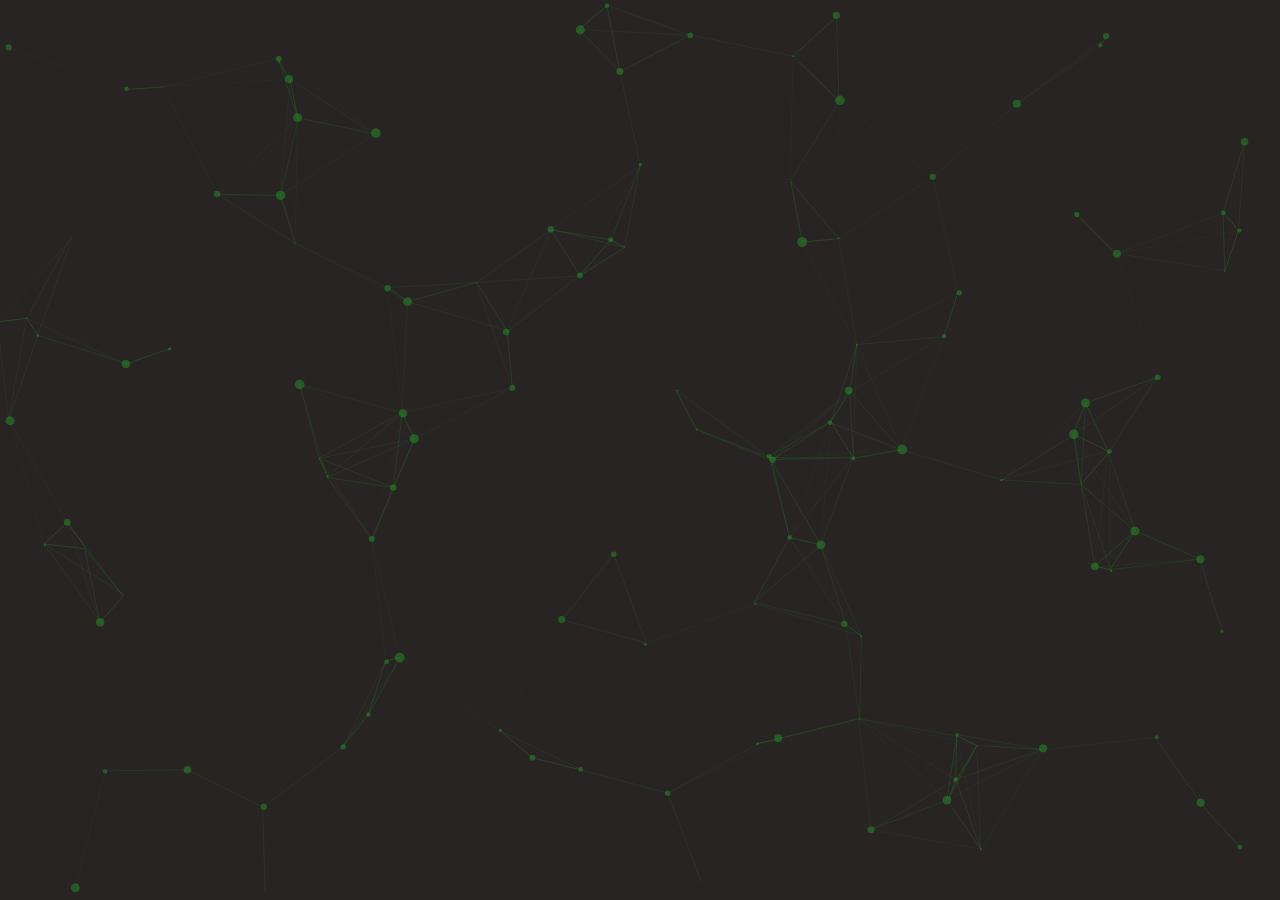
<file: particles.js-master/demo/index.html>
<!DOCTYPE html>
<html lang="en">
<head>
  <meta charset="utf-8">
  <title>particles.js</title>
  <meta name="description" content="particles.js is a lightweight JavaScript library for creating particles.">
  <meta name="author" content="Vincent Garreau" />
  <meta name="viewport" content="width=device-width, initial-scale=1.0, minimum-scale=1.0, maximum-scale=1.0, user-scalable=no">
  <link rel="stylesheet" media="screen" href="css/style.css">
</head>
<body>


<!-- particles.js container -->
<div id="particles-js"></div>

<!-- scripts -->
<script src="../particles.js"></script>
<script src="js/app.js"></script>

<!-- stats.js -->
<script src="js/lib/stats.js"></script>
<script>
  var count_particles, stats, update;
  stats = new Stats;
  stats.setMode(0);
  stats.domElement.style.position = 'absolute';
  stats.domElement.style.left = '0px';
  stats.domElement.style.top = '0px';
  document.body.appendChild(stats.domElement);
  count_particles = document.querySelector('.js-count-particles');
  update = function() {
    stats.begin();
    stats.end();
    if (window.pJSDom[0].pJS.particles && window.pJSDom[0].pJS.particles.array) {
      count_particles.innerText = window.pJSDom[0].pJS.particles.array.length;
    }
    requestAnimationFrame(update);
  };
  requestAnimationFrame(update);
</script>

</body>
</html>
</file>
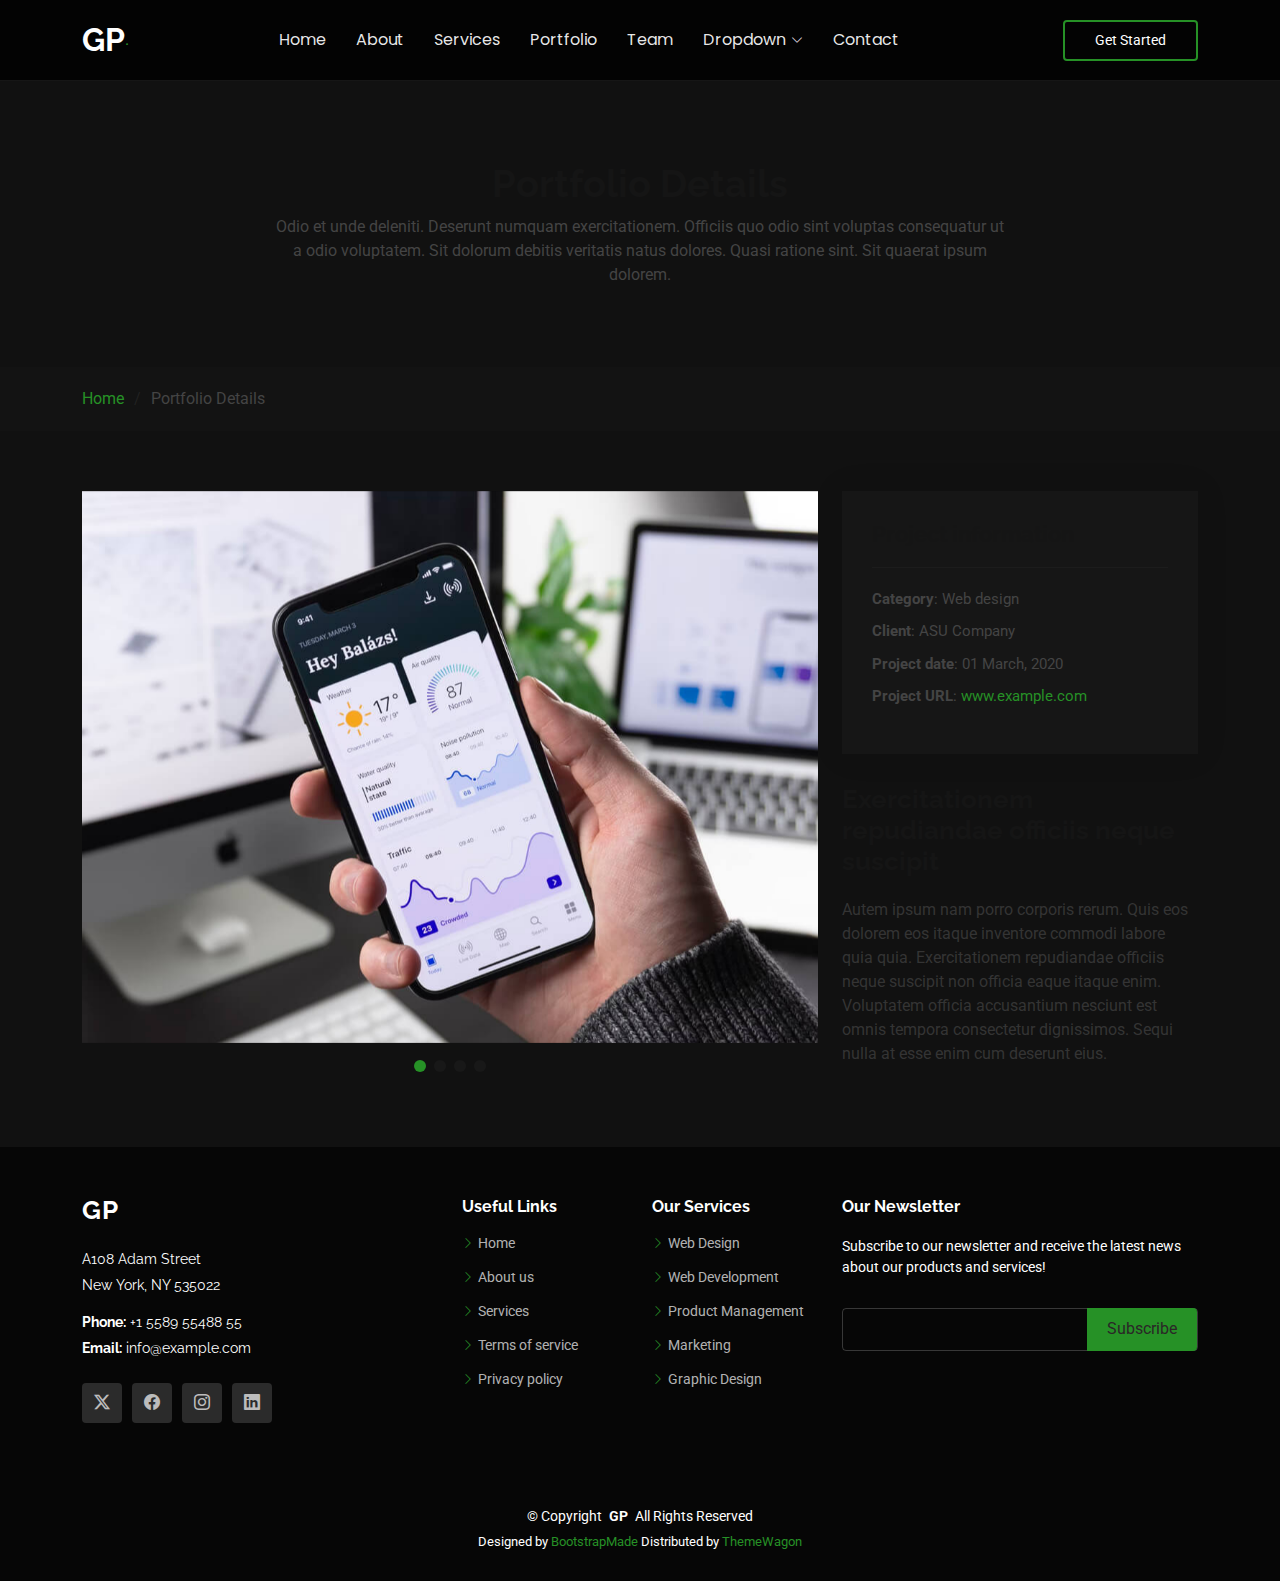
<file: view/gp-main/portfolio-details.html>
<!DOCTYPE html>
<html lang="en">

<head>
  <meta charset="utf-8">
  <meta content="width=device-width, initial-scale=1.0" name="viewport">
  <title>Portfolio Details - Gp Bootstrap Template</title>
  <meta name="description" content="">
  <meta name="keywords" content="">

  <!-- Favicons -->
  <link href="assets/img/favicon.png" rel="icon">
  <link href="assets/img/apple-touch-icon.png" rel="apple-touch-icon">

  <!-- Fonts -->
  <link href="https://fonts.googleapis.com" rel="preconnect">
  <link href="https://fonts.gstatic.com" rel="preconnect" crossorigin>
  <link href="https://fonts.googleapis.com/css2?family=Roboto:ital,wght@0,100;0,300;0,400;0,500;0,700;0,900;1,100;1,300;1,400;1,500;1,700;1,900&family=Poppins:ital,wght@0,100;0,200;0,300;0,400;0,500;0,600;0,700;0,800;0,900;1,100;1,200;1,300;1,400;1,500;1,600;1,700;1,800;1,900&family=Raleway:ital,wght@0,100;0,200;0,300;0,400;0,500;0,600;0,700;0,800;0,900;1,100;1,200;1,300;1,400;1,500;1,600;1,700;1,800;1,900&display=swap" rel="stylesheet">

  <!-- Vendor CSS Files -->
  <link href="assets/vendor/bootstrap/css/bootstrap.min.css" rel="stylesheet">
  <link href="assets/vendor/bootstrap-icons/bootstrap-icons.css" rel="stylesheet">
  <link href="assets/vendor/aos/aos.css" rel="stylesheet">
  <link href="assets/vendor/swiper/swiper-bundle.min.css" rel="stylesheet">
  <link href="assets/vendor/glightbox/css/glightbox.min.css" rel="stylesheet">

  <!-- Main CSS File -->
  <link href="assets/css/main.css" rel="stylesheet">

  <!-- =======================================================
  * Template Name: Gp
  * Template URL: https://bootstrapmade.com/gp-free-multipurpose-html-bootstrap-template/
  * Updated: Aug 15 2024 with Bootstrap v5.3.3
  * Author: BootstrapMade.com
  * License: https://bootstrapmade.com/license/
  ======================================================== -->
</head>

<body class="portfolio-details-page">

  <header id="header" class="header d-flex align-items-center position-relative">
    <div class="container-fluid container-xl position-relative d-flex align-items-center justify-content-between">

      <a href="index.html" class="logo d-flex align-items-center me-auto me-lg-0">
        <!-- Uncomment the line below if you also wish to use an image logo -->
        <!-- <img src="assets/img/logo.png" alt=""> -->
        <h1 class="sitename">GP</h1>
        <span>.</span>
      </a>

      <nav id="navmenu" class="navmenu">
        <ul>
          <li><a href="#hero">Home<br></a></li>
          <li><a href="#about">About</a></li>
          <li><a href="#services">Services</a></li>
          <li><a href="#portfolio">Portfolio</a></li>
          <li><a href="#team">Team</a></li>
          <li class="dropdown"><a href="#"><span>Dropdown</span> <i class="bi bi-chevron-down toggle-dropdown"></i></a>
            <ul>
              <li><a href="#">Dropdown 1</a></li>
              <li class="dropdown"><a href="#"><span>Deep Dropdown</span> <i class="bi bi-chevron-down toggle-dropdown"></i></a>
                <ul>
                  <li><a href="#">Deep Dropdown 1</a></li>
                  <li><a href="#">Deep Dropdown 2</a></li>
                  <li><a href="#">Deep Dropdown 3</a></li>
                  <li><a href="#">Deep Dropdown 4</a></li>
                  <li><a href="#">Deep Dropdown 5</a></li>
                </ul>
              </li>
              <li><a href="#">Dropdown 2</a></li>
              <li><a href="#">Dropdown 3</a></li>
              <li><a href="#">Dropdown 4</a></li>
            </ul>
          </li>
          <li><a href="#contact">Contact</a></li>
        </ul>
        <i class="mobile-nav-toggle d-xl-none bi bi-list"></i>
      </nav>

      <a class="btn-getstarted" href="index.html#about">Get Started</a>

    </div>
  </header>

  <main class="main">

    <!-- Page Title -->
    <div class="page-title" data-aos="fade">
      <div class="heading">
        <div class="container">
          <div class="row d-flex justify-content-center text-center">
            <div class="col-lg-8">
              <h1>Portfolio Details</h1>
              <p class="mb-0">Odio et unde deleniti. Deserunt numquam exercitationem. Officiis quo odio sint voluptas consequatur ut a odio voluptatem. Sit dolorum debitis veritatis natus dolores. Quasi ratione sint. Sit quaerat ipsum dolorem.</p>
            </div>
          </div>
        </div>
      </div>
      <nav class="breadcrumbs">
        <div class="container">
          <ol>
            <li><a href="index.html">Home</a></li>
            <li class="current">Portfolio Details</li>
          </ol>
        </div>
      </nav>
    </div><!-- End Page Title -->

    <!-- Portfolio Details Section -->
    <section id="portfolio-details" class="portfolio-details section">

      <div class="container" data-aos="fade-up" data-aos-delay="100">

        <div class="row gy-4">

          <div class="col-lg-8">
            <div class="portfolio-details-slider swiper init-swiper">

              <script type="application/json" class="swiper-config">
                {
                  "loop": true,
                  "speed": 600,
                  "autoplay": {
                    "delay": 5000
                  },
                  "slidesPerView": "auto",
                  "pagination": {
                    "el": ".swiper-pagination",
                    "type": "bullets",
                    "clickable": true
                  }
                }
              </script>

              <div class="swiper-wrapper align-items-center">

                <div class="swiper-slide">
                  <img src="assets/img/portfolio/app-1.jpg" alt="">
                </div>

                <div class="swiper-slide">
                  <img src="assets/img/portfolio/product-1.jpg" alt="">
                </div>

                <div class="swiper-slide">
                  <img src="assets/img/portfolio/branding-1.jpg" alt="">
                </div>

                <div class="swiper-slide">
                  <img src="assets/img/portfolio/books-1.jpg" alt="">
                </div>

              </div>
              <div class="swiper-pagination"></div>
            </div>
          </div>

          <div class="col-lg-4">
            <div class="portfolio-info" data-aos="fade-up" data-aos-delay="200">
              <h3>Project information</h3>
              <ul>
                <li><strong>Category</strong>: Web design</li>
                <li><strong>Client</strong>: ASU Company</li>
                <li><strong>Project date</strong>: 01 March, 2020</li>
                <li><strong>Project URL</strong>: <a href="#">www.example.com</a></li>
              </ul>
            </div>
            <div class="portfolio-description" data-aos="fade-up" data-aos-delay="300">
              <h2>Exercitationem repudiandae officiis neque suscipit</h2>
              <p>
                Autem ipsum nam porro corporis rerum. Quis eos dolorem eos itaque inventore commodi labore quia quia. Exercitationem repudiandae officiis neque suscipit non officia eaque itaque enim. Voluptatem officia accusantium nesciunt est omnis tempora consectetur dignissimos. Sequi nulla at esse enim cum deserunt eius.
              </p>
            </div>
          </div>

        </div>

      </div>

    </section><!-- /Portfolio Details Section -->

  </main>

  <footer id="footer" class="footer dark-background">

    <div class="footer-top">
      <div class="container">
        <div class="row gy-4">
          <div class="col-lg-4 col-md-6 footer-about">
            <a href="index.html" class="logo d-flex align-items-center">
              <span class="sitename">GP</span>
            </a>
            <div class="footer-contact pt-3">
              <p>A108 Adam Street</p>
              <p>New York, NY 535022</p>
              <p class="mt-3"><strong>Phone:</strong> <span>+1 5589 55488 55</span></p>
              <p><strong>Email:</strong> <span>info@example.com</span></p>
            </div>
            <div class="social-links d-flex mt-4">
              <a href=""><i class="bi bi-twitter-x"></i></a>
              <a href=""><i class="bi bi-facebook"></i></a>
              <a href=""><i class="bi bi-instagram"></i></a>
              <a href=""><i class="bi bi-linkedin"></i></a>
            </div>
          </div>

          <div class="col-lg-2 col-md-3 footer-links">
            <h4>Useful Links</h4>
            <ul>
              <li><i class="bi bi-chevron-right"></i> <a href="#"> Home</a></li>
              <li><i class="bi bi-chevron-right"></i> <a href="#"> About us</a></li>
              <li><i class="bi bi-chevron-right"></i> <a href="#"> Services</a></li>
              <li><i class="bi bi-chevron-right"></i> <a href="#"> Terms of service</a></li>
              <li><i class="bi bi-chevron-right"></i> <a href="#"> Privacy policy</a></li>
            </ul>
          </div>

          <div class="col-lg-2 col-md-3 footer-links">
            <h4>Our Services</h4>
            <ul>
              <li><i class="bi bi-chevron-right"></i> <a href="#"> Web Design</a></li>
              <li><i class="bi bi-chevron-right"></i> <a href="#"> Web Development</a></li>
              <li><i class="bi bi-chevron-right"></i> <a href="#"> Product Management</a></li>
              <li><i class="bi bi-chevron-right"></i> <a href="#"> Marketing</a></li>
              <li><i class="bi bi-chevron-right"></i> <a href="#"> Graphic Design</a></li>
            </ul>
          </div>

          <div class="col-lg-4 col-md-12 footer-newsletter">
            <h4>Our Newsletter</h4>
            <p>Subscribe to our newsletter and receive the latest news about our products and services!</p>
            <form action="forms/newsletter.php" method="post" class="php-email-form">
              <div class="newsletter-form"><input type="email" name="email"><input type="submit" value="Subscribe"></div>
              <div class="loading">Loading</div>
              <div class="error-message"></div>
              <div class="sent-message">Your subscription request has been sent. Thank you!</div>
            </form>
          </div>

        </div>
      </div>
    </div>

    <div class="copyright">
      <div class="container text-center">
        <p>© <span>Copyright</span> <strong class="px-1 sitename">GP</strong> <span>All Rights Reserved</span></p>
        <div class="credits">
          <!-- All the links in the footer should remain intact. -->
          <!-- You can delete the links only if you've purchased the pro version. -->
          <!-- Licensing information: https://bootstrapmade.com/license/ -->
          <!-- Purchase the pro version with working PHP/AJAX contact form: [buy-url] -->
          Designed by <a href="https://bootstrapmade.com/">BootstrapMade</a> Distributed by <a href="https://themewagon.com">ThemeWagon</a>
        </div>
      </div>
    </div>

  </footer>

  <!-- Scroll Top -->
  <a href="#" id="scroll-top" class="scroll-top d-flex align-items-center justify-content-center"><i class="bi bi-arrow-up-short"></i></a>

  <!-- Preloader -->
  <div id="preloader"></div>

  <!-- Vendor JS Files -->
  <script src="assets/vendor/bootstrap/js/bootstrap.bundle.min.js"></script>
  <script src="assets/vendor/php-email-form/validate.js"></script>
  <script src="assets/vendor/aos/aos.js"></script>
  <script src="assets/vendor/swiper/swiper-bundle.min.js"></script>
  <script src="assets/vendor/glightbox/js/glightbox.min.js"></script>
  <script src="assets/vendor/imagesloaded/imagesloaded.pkgd.min.js"></script>
  <script src="assets/vendor/isotope-layout/isotope.pkgd.min.js"></script>
  <script src="assets/vendor/purecounter/purecounter_vanilla.js"></script>

  <!-- Main JS File -->
  <script src="assets/js/main.js"></script>

</body>

</html>
</file>
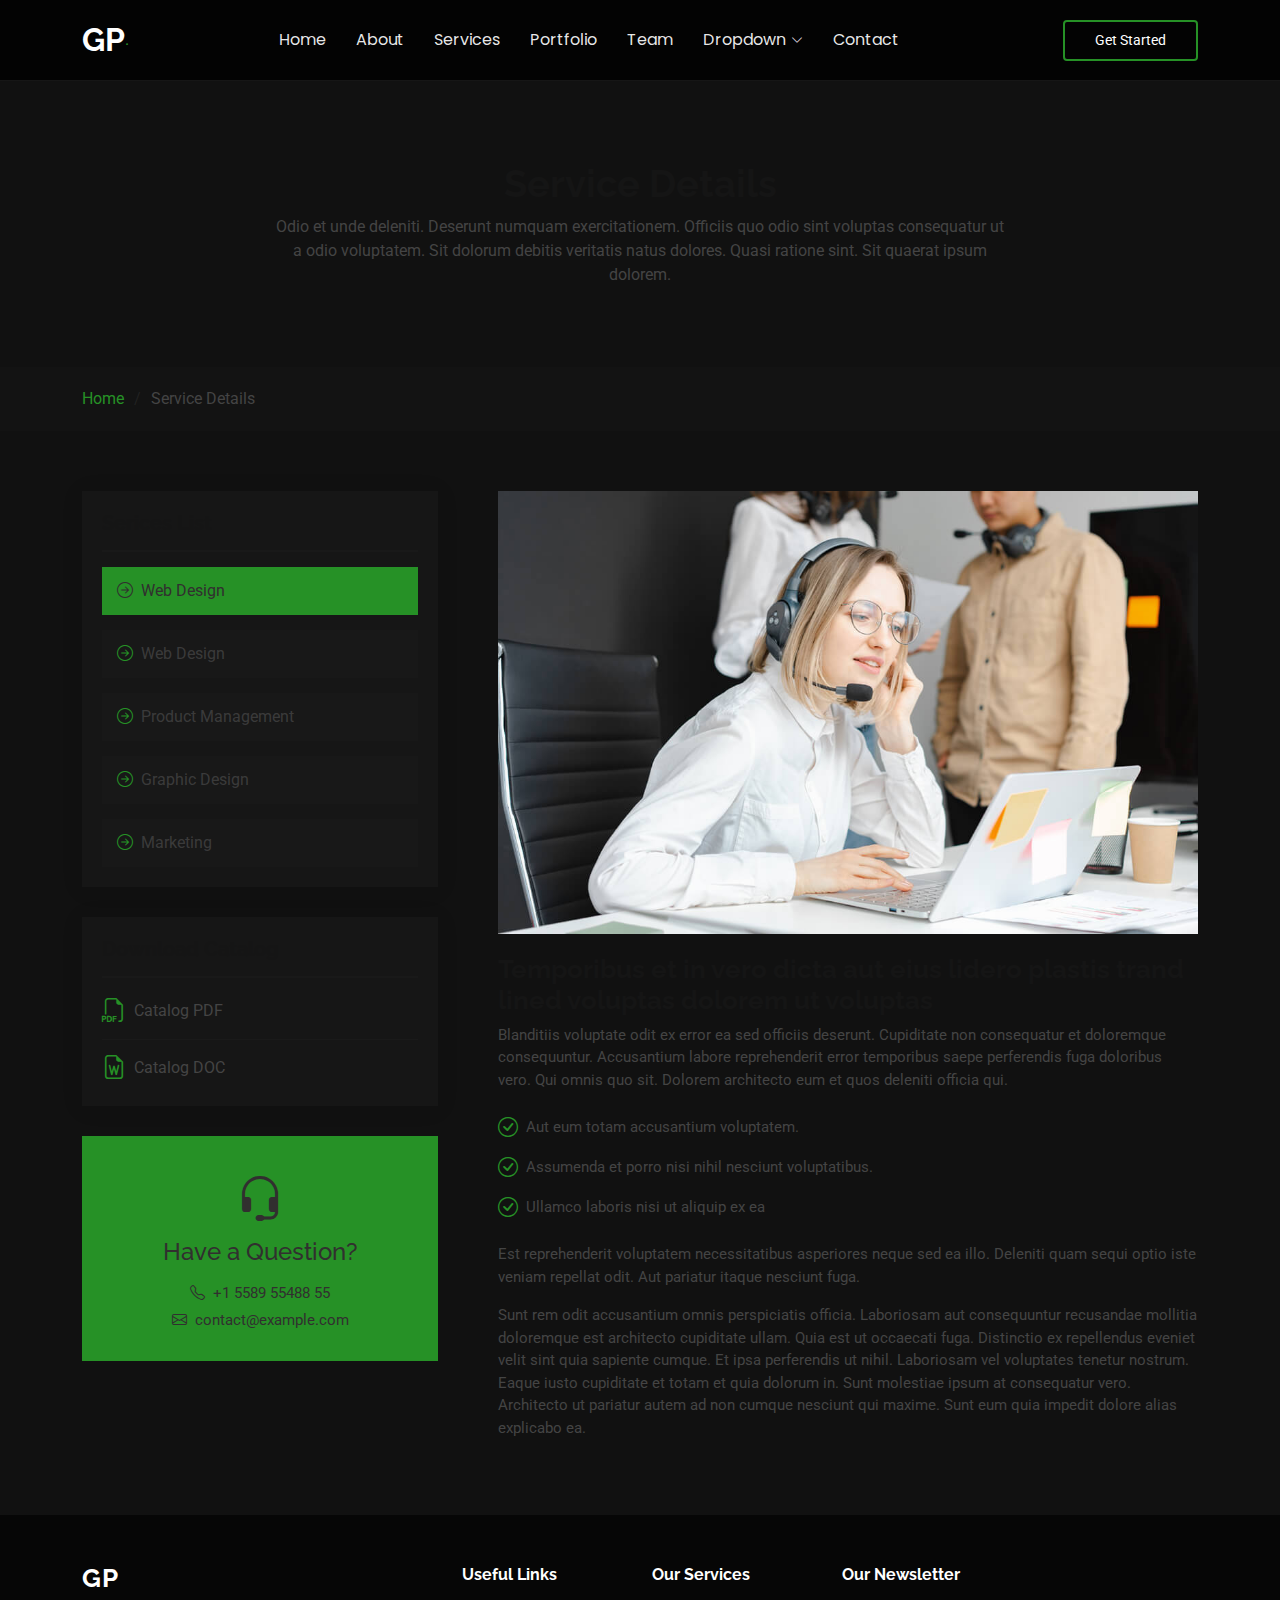
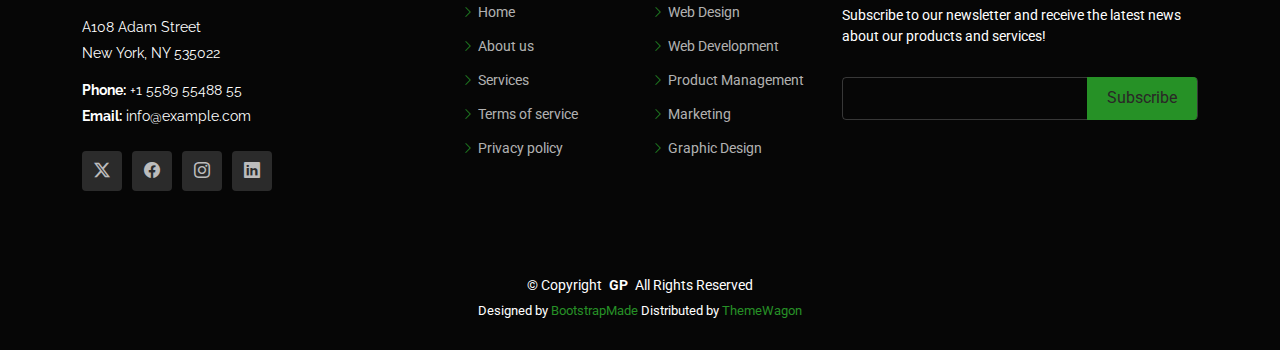
<file: view/gp-main/service-details.html>
<!DOCTYPE html>
<html lang="en">

<head>
  <meta charset="utf-8">
  <meta content="width=device-width, initial-scale=1.0" name="viewport">
  <title>Service Details - Gp Bootstrap Template</title>
  <meta name="description" content="">
  <meta name="keywords" content="">

  <!-- Favicons -->
  <link href="assets/img/favicon.png" rel="icon">
  <link href="assets/img/apple-touch-icon.png" rel="apple-touch-icon">

  <!-- Fonts -->
  <link href="https://fonts.googleapis.com" rel="preconnect">
  <link href="https://fonts.gstatic.com" rel="preconnect" crossorigin>
  <link href="https://fonts.googleapis.com/css2?family=Roboto:ital,wght@0,100;0,300;0,400;0,500;0,700;0,900;1,100;1,300;1,400;1,500;1,700;1,900&family=Poppins:ital,wght@0,100;0,200;0,300;0,400;0,500;0,600;0,700;0,800;0,900;1,100;1,200;1,300;1,400;1,500;1,600;1,700;1,800;1,900&family=Raleway:ital,wght@0,100;0,200;0,300;0,400;0,500;0,600;0,700;0,800;0,900;1,100;1,200;1,300;1,400;1,500;1,600;1,700;1,800;1,900&display=swap" rel="stylesheet">

  <!-- Vendor CSS Files -->
  <link href="assets/vendor/bootstrap/css/bootstrap.min.css" rel="stylesheet">
  <link href="assets/vendor/bootstrap-icons/bootstrap-icons.css" rel="stylesheet">
  <link href="assets/vendor/aos/aos.css" rel="stylesheet">
  <link href="assets/vendor/swiper/swiper-bundle.min.css" rel="stylesheet">
  <link href="assets/vendor/glightbox/css/glightbox.min.css" rel="stylesheet">

  <!-- Main CSS File -->
  <link href="assets/css/main.css" rel="stylesheet">

  <!-- =======================================================
  * Template Name: Gp
  * Template URL: https://bootstrapmade.com/gp-free-multipurpose-html-bootstrap-template/
  * Updated: Aug 15 2024 with Bootstrap v5.3.3
  * Author: BootstrapMade.com
  * License: https://bootstrapmade.com/license/
  ======================================================== -->
</head>

<body class="service-details-page">

  <header id="header" class="header d-flex align-items-center position-relative">
    <div class="container-fluid container-xl position-relative d-flex align-items-center justify-content-between">

      <a href="index.html" class="logo d-flex align-items-center me-auto me-lg-0">
        <!-- Uncomment the line below if you also wish to use an image logo -->
        <!-- <img src="assets/img/logo.png" alt=""> -->
        <h1 class="sitename">GP</h1>
        <span>.</span>
      </a>

      <nav id="navmenu" class="navmenu">
        <ul>
          <li><a href="#hero">Home<br></a></li>
          <li><a href="#about">About</a></li>
          <li><a href="#services">Services</a></li>
          <li><a href="#portfolio">Portfolio</a></li>
          <li><a href="#team">Team</a></li>
          <li class="dropdown"><a href="#"><span>Dropdown</span> <i class="bi bi-chevron-down toggle-dropdown"></i></a>
            <ul>
              <li><a href="#">Dropdown 1</a></li>
              <li class="dropdown"><a href="#"><span>Deep Dropdown</span> <i class="bi bi-chevron-down toggle-dropdown"></i></a>
                <ul>
                  <li><a href="#">Deep Dropdown 1</a></li>
                  <li><a href="#">Deep Dropdown 2</a></li>
                  <li><a href="#">Deep Dropdown 3</a></li>
                  <li><a href="#">Deep Dropdown 4</a></li>
                  <li><a href="#">Deep Dropdown 5</a></li>
                </ul>
              </li>
              <li><a href="#">Dropdown 2</a></li>
              <li><a href="#">Dropdown 3</a></li>
              <li><a href="#">Dropdown 4</a></li>
            </ul>
          </li>
          <li><a href="#contact">Contact</a></li>
        </ul>
        <i class="mobile-nav-toggle d-xl-none bi bi-list"></i>
      </nav>

      <a class="btn-getstarted" href="index.html#about">Get Started</a>

    </div>
  </header>

  <main class="main">

    <!-- Page Title -->
    <div class="page-title" data-aos="fade">
      <div class="heading">
        <div class="container">
          <div class="row d-flex justify-content-center text-center">
            <div class="col-lg-8">
              <h1>Service Details</h1>
              <p class="mb-0">Odio et unde deleniti. Deserunt numquam exercitationem. Officiis quo odio sint voluptas consequatur ut a odio voluptatem. Sit dolorum debitis veritatis natus dolores. Quasi ratione sint. Sit quaerat ipsum dolorem.</p>
            </div>
          </div>
        </div>
      </div>
      <nav class="breadcrumbs">
        <div class="container">
          <ol>
            <li><a href="index.html">Home</a></li>
            <li class="current">Service Details</li>
          </ol>
        </div>
      </nav>
    </div><!-- End Page Title -->

    <!-- Service Details Section -->
    <section id="service-details" class="service-details section">

      <div class="container">

        <div class="row gy-5">

          <div class="col-lg-4" data-aos="fade-up" data-aos-delay="100">

            <div class="service-box">
              <h4>Serices List</h4>
              <div class="services-list">
                <a href="#" class="active"><i class="bi bi-arrow-right-circle"></i><span>Web Design</span></a>
                <a href="#"><i class="bi bi-arrow-right-circle"></i><span>Web Design</span></a>
                <a href="#"><i class="bi bi-arrow-right-circle"></i><span>Product Management</span></a>
                <a href="#"><i class="bi bi-arrow-right-circle"></i><span>Graphic Design</span></a>
                <a href="#"><i class="bi bi-arrow-right-circle"></i><span>Marketing</span></a>
              </div>
            </div><!-- End Services List -->

            <div class="service-box">
              <h4>Download Catalog</h4>
              <div class="download-catalog">
                <a href="#"><i class="bi bi-filetype-pdf"></i><span>Catalog PDF</span></a>
                <a href="#"><i class="bi bi-file-earmark-word"></i><span>Catalog DOC</span></a>
              </div>
            </div><!-- End Services List -->

            <div class="help-box d-flex flex-column justify-content-center align-items-center">
              <i class="bi bi-headset help-icon"></i>
              <h4>Have a Question?</h4>
              <p class="d-flex align-items-center mt-2 mb-0"><i class="bi bi-telephone me-2"></i> <span>+1 5589 55488 55</span></p>
              <p class="d-flex align-items-center mt-1 mb-0"><i class="bi bi-envelope me-2"></i> <a href="mailto:contact@example.com">contact@example.com</a></p>
            </div>

          </div>

          <div class="col-lg-8 ps-lg-5" data-aos="fade-up" data-aos-delay="200">
            <img src="assets/img/services.jpg" alt="" class="img-fluid services-img">
            <h3>Temporibus et in vero dicta aut eius lidero plastis trand lined voluptas dolorem ut voluptas</h3>
            <p>
              Blanditiis voluptate odit ex error ea sed officiis deserunt. Cupiditate non consequatur et doloremque consequuntur. Accusantium labore reprehenderit error temporibus saepe perferendis fuga doloribus vero. Qui omnis quo sit. Dolorem architecto eum et quos deleniti officia qui.
            </p>
            <ul>
              <li><i class="bi bi-check-circle"></i> <span>Aut eum totam accusantium voluptatem.</span></li>
              <li><i class="bi bi-check-circle"></i> <span>Assumenda et porro nisi nihil nesciunt voluptatibus.</span></li>
              <li><i class="bi bi-check-circle"></i> <span>Ullamco laboris nisi ut aliquip ex ea</span></li>
            </ul>
            <p>
              Est reprehenderit voluptatem necessitatibus asperiores neque sed ea illo. Deleniti quam sequi optio iste veniam repellat odit. Aut pariatur itaque nesciunt fuga.
            </p>
            <p>
              Sunt rem odit accusantium omnis perspiciatis officia. Laboriosam aut consequuntur recusandae mollitia doloremque est architecto cupiditate ullam. Quia est ut occaecati fuga. Distinctio ex repellendus eveniet velit sint quia sapiente cumque. Et ipsa perferendis ut nihil. Laboriosam vel voluptates tenetur nostrum. Eaque iusto cupiditate et totam et quia dolorum in. Sunt molestiae ipsum at consequatur vero. Architecto ut pariatur autem ad non cumque nesciunt qui maxime. Sunt eum quia impedit dolore alias explicabo ea.
            </p>
          </div>

        </div>

      </div>

    </section><!-- /Service Details Section -->

  </main>

  <footer id="footer" class="footer dark-background">

    <div class="footer-top">
      <div class="container">
        <div class="row gy-4">
          <div class="col-lg-4 col-md-6 footer-about">
            <a href="index.html" class="logo d-flex align-items-center">
              <span class="sitename">GP</span>
            </a>
            <div class="footer-contact pt-3">
              <p>A108 Adam Street</p>
              <p>New York, NY 535022</p>
              <p class="mt-3"><strong>Phone:</strong> <span>+1 5589 55488 55</span></p>
              <p><strong>Email:</strong> <span>info@example.com</span></p>
            </div>
            <div class="social-links d-flex mt-4">
              <a href=""><i class="bi bi-twitter-x"></i></a>
              <a href=""><i class="bi bi-facebook"></i></a>
              <a href=""><i class="bi bi-instagram"></i></a>
              <a href=""><i class="bi bi-linkedin"></i></a>
            </div>
          </div>

          <div class="col-lg-2 col-md-3 footer-links">
            <h4>Useful Links</h4>
            <ul>
              <li><i class="bi bi-chevron-right"></i> <a href="#"> Home</a></li>
              <li><i class="bi bi-chevron-right"></i> <a href="#"> About us</a></li>
              <li><i class="bi bi-chevron-right"></i> <a href="#"> Services</a></li>
              <li><i class="bi bi-chevron-right"></i> <a href="#"> Terms of service</a></li>
              <li><i class="bi bi-chevron-right"></i> <a href="#"> Privacy policy</a></li>
            </ul>
          </div>

          <div class="col-lg-2 col-md-3 footer-links">
            <h4>Our Services</h4>
            <ul>
              <li><i class="bi bi-chevron-right"></i> <a href="#"> Web Design</a></li>
              <li><i class="bi bi-chevron-right"></i> <a href="#"> Web Development</a></li>
              <li><i class="bi bi-chevron-right"></i> <a href="#"> Product Management</a></li>
              <li><i class="bi bi-chevron-right"></i> <a href="#"> Marketing</a></li>
              <li><i class="bi bi-chevron-right"></i> <a href="#"> Graphic Design</a></li>
            </ul>
          </div>

          <div class="col-lg-4 col-md-12 footer-newsletter">
            <h4>Our Newsletter</h4>
            <p>Subscribe to our newsletter and receive the latest news about our products and services!</p>
            <form action="forms/newsletter.php" method="post" class="php-email-form">
              <div class="newsletter-form"><input type="email" name="email"><input type="submit" value="Subscribe"></div>
              <div class="loading">Loading</div>
              <div class="error-message"></div>
              <div class="sent-message">Your subscription request has been sent. Thank you!</div>
            </form>
          </div>

        </div>
      </div>
    </div>

    <div class="copyright">
      <div class="container text-center">
        <p>© <span>Copyright</span> <strong class="px-1 sitename">GP</strong> <span>All Rights Reserved</span></p>
        <div class="credits">
          <!-- All the links in the footer should remain intact. -->
          <!-- You can delete the links only if you've purchased the pro version. -->
          <!-- Licensing information: https://bootstrapmade.com/license/ -->
          <!-- Purchase the pro version with working PHP/AJAX contact form: [buy-url] -->
          Designed by <a href="https://bootstrapmade.com/">BootstrapMade</a> Distributed by <a href="https://themewagon.com">ThemeWagon</a>
        </div>
      </div>
    </div>

  </footer>

  <!-- Scroll Top -->
  <a href="#" id="scroll-top" class="scroll-top d-flex align-items-center justify-content-center"><i class="bi bi-arrow-up-short"></i></a>

  <!-- Preloader -->
  <div id="preloader"></div>

  <!-- Vendor JS Files -->
  <script src="assets/vendor/bootstrap/js/bootstrap.bundle.min.js"></script>
  <script src="assets/vendor/php-email-form/validate.js"></script>
  <script src="assets/vendor/aos/aos.js"></script>
  <script src="assets/vendor/swiper/swiper-bundle.min.js"></script>
  <script src="assets/vendor/glightbox/js/glightbox.min.js"></script>
  <script src="assets/vendor/imagesloaded/imagesloaded.pkgd.min.js"></script>
  <script src="assets/vendor/isotope-layout/isotope.pkgd.min.js"></script>
  <script src="assets/vendor/purecounter/purecounter_vanilla.js"></script>

  <!-- Main JS File -->
  <script src="assets/js/main.js"></script>

</body>

</html>
</file>
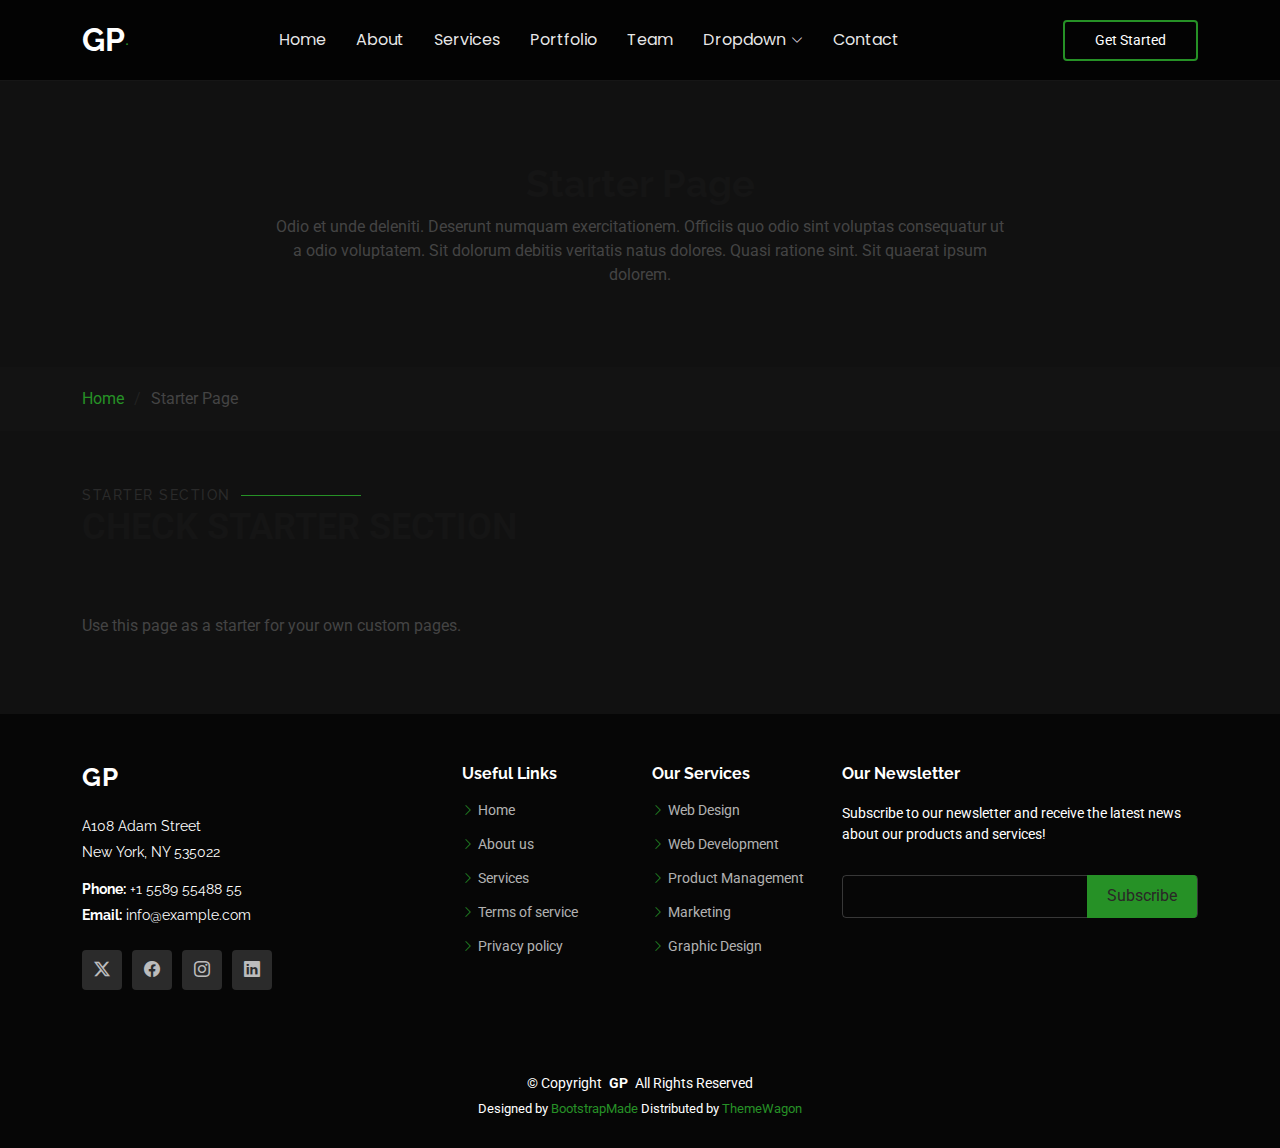
<file: view/gp-main/starter-page.html>
<!DOCTYPE html>
<html lang="en">

<head>
  <meta charset="utf-8">
  <meta content="width=device-width, initial-scale=1.0" name="viewport">
  <title>Starter Page - Gp Bootstrap Template</title>
  <meta name="description" content="">
  <meta name="keywords" content="">

  <!-- Favicons -->
  <link href="assets/img/favicon.png" rel="icon">
  <link href="assets/img/apple-touch-icon.png" rel="apple-touch-icon">

  <!-- Fonts -->
  <link href="https://fonts.googleapis.com" rel="preconnect">
  <link href="https://fonts.gstatic.com" rel="preconnect" crossorigin>
  <link href="https://fonts.googleapis.com/css2?family=Roboto:ital,wght@0,100;0,300;0,400;0,500;0,700;0,900;1,100;1,300;1,400;1,500;1,700;1,900&family=Poppins:ital,wght@0,100;0,200;0,300;0,400;0,500;0,600;0,700;0,800;0,900;1,100;1,200;1,300;1,400;1,500;1,600;1,700;1,800;1,900&family=Raleway:ital,wght@0,100;0,200;0,300;0,400;0,500;0,600;0,700;0,800;0,900;1,100;1,200;1,300;1,400;1,500;1,600;1,700;1,800;1,900&display=swap" rel="stylesheet">

  <!-- Vendor CSS Files -->
  <link href="assets/vendor/bootstrap/css/bootstrap.min.css" rel="stylesheet">
  <link href="assets/vendor/bootstrap-icons/bootstrap-icons.css" rel="stylesheet">
  <link href="assets/vendor/aos/aos.css" rel="stylesheet">
  <link href="assets/vendor/swiper/swiper-bundle.min.css" rel="stylesheet">
  <link href="assets/vendor/glightbox/css/glightbox.min.css" rel="stylesheet">

  <!-- Main CSS File -->
  <link href="assets/css/main.css" rel="stylesheet">

  <!-- =======================================================
  * Template Name: Gp
  * Template URL: https://bootstrapmade.com/gp-free-multipurpose-html-bootstrap-template/
  * Updated: Aug 15 2024 with Bootstrap v5.3.3
  * Author: BootstrapMade.com
  * License: https://bootstrapmade.com/license/
  ======================================================== -->
</head>

<body class="starter-page-page">

  <header id="header" class="header d-flex align-items-center position-relative">
    <div class="container-fluid container-xl position-relative d-flex align-items-center justify-content-between">

      <a href="index.html" class="logo d-flex align-items-center me-auto me-lg-0">
        <!-- Uncomment the line below if you also wish to use an image logo -->
        <!-- <img src="assets/img/logo.png" alt=""> -->
        <h1 class="sitename">GP</h1>
        <span>.</span>
      </a>

      <nav id="navmenu" class="navmenu">
        <ul>
          <li><a href="#hero">Home<br></a></li>
          <li><a href="#about">About</a></li>
          <li><a href="#services">Services</a></li>
          <li><a href="#portfolio">Portfolio</a></li>
          <li><a href="#team">Team</a></li>
          <li class="dropdown"><a href="#"><span>Dropdown</span> <i class="bi bi-chevron-down toggle-dropdown"></i></a>
            <ul>
              <li><a href="#">Dropdown 1</a></li>
              <li class="dropdown"><a href="#"><span>Deep Dropdown</span> <i class="bi bi-chevron-down toggle-dropdown"></i></a>
                <ul>
                  <li><a href="#">Deep Dropdown 1</a></li>
                  <li><a href="#">Deep Dropdown 2</a></li>
                  <li><a href="#">Deep Dropdown 3</a></li>
                  <li><a href="#">Deep Dropdown 4</a></li>
                  <li><a href="#">Deep Dropdown 5</a></li>
                </ul>
              </li>
              <li><a href="#">Dropdown 2</a></li>
              <li><a href="#">Dropdown 3</a></li>
              <li><a href="#">Dropdown 4</a></li>
            </ul>
          </li>
          <li><a href="#contact">Contact</a></li>
        </ul>
        <i class="mobile-nav-toggle d-xl-none bi bi-list"></i>
      </nav>

      <a class="btn-getstarted" href="index.html#about">Get Started</a>

    </div>
  </header>

  <main class="main">

    <!-- Page Title -->
    <div class="page-title" data-aos="fade">
      <div class="heading">
        <div class="container">
          <div class="row d-flex justify-content-center text-center">
            <div class="col-lg-8">
              <h1>Starter Page</h1>
              <p class="mb-0">Odio et unde deleniti. Deserunt numquam exercitationem. Officiis quo odio sint voluptas consequatur ut a odio voluptatem. Sit dolorum debitis veritatis natus dolores. Quasi ratione sint. Sit quaerat ipsum dolorem.</p>
            </div>
          </div>
        </div>
      </div>
      <nav class="breadcrumbs">
        <div class="container">
          <ol>
            <li><a href="index.html">Home</a></li>
            <li class="current">Starter Page</li>
          </ol>
        </div>
      </nav>
    </div><!-- End Page Title -->

    <!-- Starter Section Section -->
    <section id="starter-section" class="starter-section section">

      <!-- Section Title -->
      <div class="container section-title" data-aos="fade-up">
        <h2>Starter Section</h2>
        <p>Check Starter Section<br></p>
      </div><!-- End Section Title -->

      <div class="container" data-aos="fade-up">
        <p>Use this page as a starter for your own custom pages.</p>
      </div>

    </section><!-- /Starter Section Section -->

  </main>

  <footer id="footer" class="footer dark-background">

    <div class="footer-top">
      <div class="container">
        <div class="row gy-4">
          <div class="col-lg-4 col-md-6 footer-about">
            <a href="index.html" class="logo d-flex align-items-center">
              <span class="sitename">GP</span>
            </a>
            <div class="footer-contact pt-3">
              <p>A108 Adam Street</p>
              <p>New York, NY 535022</p>
              <p class="mt-3"><strong>Phone:</strong> <span>+1 5589 55488 55</span></p>
              <p><strong>Email:</strong> <span>info@example.com</span></p>
            </div>
            <div class="social-links d-flex mt-4">
              <a href=""><i class="bi bi-twitter-x"></i></a>
              <a href=""><i class="bi bi-facebook"></i></a>
              <a href=""><i class="bi bi-instagram"></i></a>
              <a href=""><i class="bi bi-linkedin"></i></a>
            </div>
          </div>

          <div class="col-lg-2 col-md-3 footer-links">
            <h4>Useful Links</h4>
            <ul>
              <li><i class="bi bi-chevron-right"></i> <a href="#"> Home</a></li>
              <li><i class="bi bi-chevron-right"></i> <a href="#"> About us</a></li>
              <li><i class="bi bi-chevron-right"></i> <a href="#"> Services</a></li>
              <li><i class="bi bi-chevron-right"></i> <a href="#"> Terms of service</a></li>
              <li><i class="bi bi-chevron-right"></i> <a href="#"> Privacy policy</a></li>
            </ul>
          </div>

          <div class="col-lg-2 col-md-3 footer-links">
            <h4>Our Services</h4>
            <ul>
              <li><i class="bi bi-chevron-right"></i> <a href="#"> Web Design</a></li>
              <li><i class="bi bi-chevron-right"></i> <a href="#"> Web Development</a></li>
              <li><i class="bi bi-chevron-right"></i> <a href="#"> Product Management</a></li>
              <li><i class="bi bi-chevron-right"></i> <a href="#"> Marketing</a></li>
              <li><i class="bi bi-chevron-right"></i> <a href="#"> Graphic Design</a></li>
            </ul>
          </div>

          <div class="col-lg-4 col-md-12 footer-newsletter">
            <h4>Our Newsletter</h4>
            <p>Subscribe to our newsletter and receive the latest news about our products and services!</p>
            <form action="forms/newsletter.php" method="post" class="php-email-form">
              <div class="newsletter-form"><input type="email" name="email"><input type="submit" value="Subscribe"></div>
              <div class="loading">Loading</div>
              <div class="error-message"></div>
              <div class="sent-message">Your subscription request has been sent. Thank you!</div>
            </form>
          </div>

        </div>
      </div>
    </div>

    <div class="copyright">
      <div class="container text-center">
        <p>© <span>Copyright</span> <strong class="px-1 sitename">GP</strong> <span>All Rights Reserved</span></p>
        <div class="credits">
          <!-- All the links in the footer should remain intact. -->
          <!-- You can delete the links only if you've purchased the pro version. -->
          <!-- Licensing information: https://bootstrapmade.com/license/ -->
          <!-- Purchase the pro version with working PHP/AJAX contact form: [buy-url] -->
          Designed by <a href="https://bootstrapmade.com/">BootstrapMade</a> Distributed by <a href="https://themewagon.com">ThemeWagon</a>
        </div>
      </div>
    </div>

  </footer>

  <!-- Scroll Top -->
  <a href="#" id="scroll-top" class="scroll-top d-flex align-items-center justify-content-center"><i class="bi bi-arrow-up-short"></i></a>

  <!-- Preloader -->
  <div id="preloader"></div>

  <!-- Vendor JS Files -->
  <script src="assets/vendor/bootstrap/js/bootstrap.bundle.min.js"></script>
  <script src="assets/vendor/php-email-form/validate.js"></script>
  <script src="assets/vendor/aos/aos.js"></script>
  <script src="assets/vendor/swiper/swiper-bundle.min.js"></script>
  <script src="assets/vendor/glightbox/js/glightbox.min.js"></script>
  <script src="assets/vendor/imagesloaded/imagesloaded.pkgd.min.js"></script>
  <script src="assets/vendor/isotope-layout/isotope.pkgd.min.js"></script>
  <script src="assets/vendor/purecounter/purecounter_vanilla.js"></script>

  <!-- Main JS File -->
  <script src="assets/js/main.js"></script>

</body>

</html>
</file>
<file: particles.js-master/demo/css/style.css>
/* =============================================================================
   HTML5 CSS Reset Minified - Eric Meyer
   ========================================================================== */

html,body,div,span,object,iframe,h1,h2,h3,h4,h5,h6,p,blockquote,pre,abbr,address,cite,code,del,dfn,em,img,ins,kbd,q,samp,small,strong,sub,sup,var,b,i,dl,dt,dd,ol,ul,li,fieldset,form,label,legend,table,caption,tbody,tfoot,thead,tr,th,td,article,aside,canvas,details,figcaption,figure,footer,header,hgroup,menu,nav,section,summary,time,mark,audio,video{margin:0;padding:0;border:0;outline:0;font-size:100%;vertical-align:baseline;background:transparent}
body{line-height:1}
article,aside,details,figcaption,figure,footer,header,hgroup,menu,nav,section{display:block}
nav ul{list-style:none}
blockquote,q{quotes:none}
blockquote:before,blockquote:after,q:before,q:after{content:none}
a{margin:0;padding:0;font-size:100%;vertical-align:baseline;background:transparent;text-decoration:none}
mark{background-color:#ff9;color:#000;font-style:italic;font-weight:bold}
del{text-decoration:line-through}
abbr[title],dfn[title]{border-bottom:1px dotted;cursor:help}
table{border-collapse:collapse;border-spacing:0}
hr{display:block;height:1px;border:0;border-top:1px solid #ccc;margin:1em 0;padding:0}
input,select{vertical-align:middle}
li{list-style:none}


/* =============================================================================
   My CSS
   ========================================================================== */

/* ---- base ---- */

html,body{ 
	width:100%;
	height:100%;
	background:#111;
}

html{
  -webkit-tap-highlight-color: rgba(0, 0, 0, 0.432);
}

body{
  font:normal 75% Arial, Helvetica, sans-serif;
}

canvas{
  display:block;

}


/* ---- stats.js ---- */

.count-particles{
  background: #000022;
  position: absolute;
  top: 48px;
  left: 0;
  width: 80px;
  color: #13E8E9;
  font-size: .8em;
  text-align: left;
  text-indent: 4px;
  line-height: 14px;
  padding-bottom: 2px;
  font-family: Helvetica, Arial, sans-serif;
  font-weight: bold;
}

.js-count-particles{
  font-size: 1.1em;
}

#stats,
.count-particles{

  margin-top: 5px;
  margin-left: 5px;
}

#stats{
  border-radius: 3px 3px 0 0;
  overflow: hidden;
}

.count-particles{
  border-radius: 0 0 3px 3px;
}


/* ---- particles.js container ---- */

#particles-js{
  width: 100%;
  height: 100%;
  background-color: #282424;
  background-image: url('');
  background-size: cover;
  background-position: 50% 50%;
  background-repeat: no-repeat;
}
</file>
<file: view/gp-main/assets/css/main.css>
/**
* Template Name: Gp
* Template URL: https://bootstrapmade.com/gp-free-multipurpose-html-bootstrap-template/
* Updated: Aug 15 2024 with Bootstrap v5.3.3
* Author: BootstrapMade.com
* License: https://bootstrapmade.com/license/
*/

/*--------------------------------------------------------------
# Font & Color Variables
# Help: https://bootstrapmade.com/color-system/
--------------------------------------------------------------*/
/* Fonts */
:root {
  --default-font: "Roboto",  system-ui, -apple-system, "Segoe UI", Roboto, "Helvetica Neue", Arial, "Noto Sans", "Liberation Sans", sans-serif, "Apple Color Emoji", "Segoe UI Emoji", "Segoe UI Symbol", "Noto Color Emoji";
  --heading-font: "Raleway",  sans-serif;
  --nav-font: "Poppins",  sans-serif;
}

/* Global Colors - The following color variables are used throughout the website. Updating them here will change the color scheme of the entire website */
:root { 
  --background-color: #111111; /* Background color for the entire website, including individual sections */
  --default-color: #444444; /* Default color used for the majority of the text content across the entire website */
  --heading-color: #151515; /* Color for headings, subheadings and title throughout the website */
  --accent-color: #269126; /* Accent color that represents your brand on the website. It's used for buttons, links, and other elements that need to stand out */
  --surface-color: #161616; /* The surface color is used as a background of boxed elements within sections, such as cards, icon boxes, or other elements that require a visual separation from the global background. */
  --contrast-color: #312f2f; /* Contrast color for text, ensuring readability against backgrounds of accent, heading, or default colors. */
}

/* Nav Menu Colors - The following color variables are used specifically for the navigation menu. They are separate from the global colors to allow for more customization options */
:root {
  --nav-color: rgba(255, 255, 255, 0.905);  /* The default color of the main navmenu links */
  --nav-hover-color: #269126; /* Applied to main navmenu links when they are hovered over or active */
  --nav-mobile-background-color: #ffffff; /* Used as the background color for mobile navigation menu */
  --nav-dropdown-background-color: #ffffff; /* Used as the background color for dropdown items that appear when hovering over primary navigation items */
  --nav-dropdown-color: #212529; /* Used for navigation links of the dropdown items in the navigation menu. */
  --nav-dropdown-hover-color: #269126; /* Similar to --nav-hover-color, this color is applied to dropdown navigation links when they are hovered over. */
}

/* Color Presets - These classes override global colors when applied to any section or element, providing reuse of the sam color scheme. */

.light-background {
  --background-color: #f9f9f9;
  --surface-color: #ffffff;
}

.dark-background {
  --background-color: #060606;
  --default-color: #ffffff;
  --heading-color: #ffffff;
  --surface-color: #252525;
  --contrast-color: #2a2727;
}

/* Smooth scroll */
:root {
  scroll-behavior: smooth;
}

/*--------------------------------------------------------------
# General Styling & Shared Classes
--------------------------------------------------------------*/
body {
  color: var(--default-color);
  background-color: var(--background-color);
  font-family: var(--default-font);
}

a {
  color: var(--accent-color);
  text-decoration: none;
  transition: 0.3s;
}

a:hover {
  color: color-mix(in srgb, var(--accent-color), transparent 25%);
  text-decoration: none;
}

h1,
h2,
h3,
h4,
h5,
h6 {
  color: var(--heading-color);
  font-family: var(--heading-font);
}

/* PHP Email Form Messages
------------------------------*/
.php-email-form .error-message {
  display: none;
  background: #df1529;
  color: #ffffff;
  text-align: left;
  padding: 15px;
  margin-bottom: 24px;
  font-weight: 600;
}

.php-email-form .sent-message {
  display: none;
  color: #ffffff;
  background: #059652;
  text-align: center;
  padding: 15px;
  margin-bottom: 24px;
  font-weight: 600;
}

.php-email-form .loading {
  display: none;
  background: var(--surface-color);
  text-align: center;
  padding: 15px;
  margin-bottom: 24px;
}

.php-email-form .loading:before {
  content: "";
  display: inline-block;
  border-radius: 50%;
  width: 24px;
  height: 24px;
  margin: 0 10px -6px 0;
  border: 3px solid var(--accent-color);
  border-top-color: var(--surface-color);
  animation: php-email-form-loading 1s linear infinite;
}

@keyframes php-email-form-loading {
  0% {
    transform: rotate(0deg);
  }

  100% {
    transform: rotate(360deg);
  }
}

/*--------------------------------------------------------------
# Global Header
--------------------------------------------------------------*/
.header {
  --background-color: rgba(0, 0, 0, 0.8);
  --heading-color: #ffffff;
  --contrast-color: #ffffff;
  color: var(--default-color);
  background-color: var(--background-color);
  padding: 10px 0;
  transition: all 0.5s;
  z-index: 997;
}

.header .logo {
  line-height: 1;
}

.header .logo img {
  max-height: 36px;
  margin-right: 8px;
}

.header .logo h1 {
  font-size: 32px;
  margin: 0;
  font-weight: 700;
  color: var(--heading-color);
}

.header #estilo { 
  color: var(--accent-color) !important;
}

.header .btn-getstarted,
.header .btn-getstarted:focus {
  color: var(--contrast-color);
  font-size: 14px;
  padding: 8px 30px;
  margin: 0 0 0 30px;
  border-radius: 4px;
  transition: 0.3s;
  border: 2px solid var(--accent-color);
}

.header .btn-getstarted:hover,
.header .btn-getstarted:focus:hover {
  color: var(--default-color);
  background: var(--accent-color);
}

@media (max-width: 1200px) {
  .header .logo {
    order: 1;
  }

  .header .btn-getstarted {
    order: 2;
    margin: 0 15px 0 0;
    padding: 6px 15px;
  }

  .header .navmenu {
    order: 3;
  }
}

.scrolled .header {
  box-shadow: 0px 0 18px rgba(0, 0, 0, 0.1);
}

/* Index Page Header
------------------------------*/
.index-page .header {
  --background-color: rgba(0, 0, 0, 0);
}

/* Index Page Header on Scroll
------------------------------*/
.index-page.scrolled .header {
  --background-color: rgba(0, 0, 0, 0.8);
}

/*--------------------------------------------------------------
# Navigation Menu
--------------------------------------------------------------*/
/* Navmenu - Desktop */
@media (min-width: 1200px) {
  .navmenu {
    padding: 0;
  }

  .navmenu ul {
    margin: 0;
    padding: 0;
    display: flex;
    list-style: none;
    align-items: center;
  }

  .navmenu li {
    position: relative;
  }

  .navmenu a,
  .navmenu a:focus {
    color: var(--nav-color);
    padding: 18px 15px;
    font-size: 16px;
    font-family: var(--nav-font);
    font-weight: 400;
    display: flex;
    align-items: center;
    justify-content: space-between;
    white-space: nowrap;
    transition: 0.3s;
  }

  .navmenu a i,
  .navmenu a:focus i {
    font-size: 12px;
    line-height: 0;
    margin-left: 5px;
    transition: 0.3s;
  }

  .navmenu li:last-child a {
    padding-right: 0;
  }

  .navmenu li:hover>a,
  .navmenu .active,
  .navmenu .active:focus {
    color: var(--nav-hover-color);
  }

  .navmenu .dropdown ul {
    margin: 0;
    padding: 10px 0;
    background: var(--nav-dropdown-background-color);
    display: block;
    position: absolute;
    visibility: hidden;
    left: 14px;
    top: 130%;
    opacity: 0;
    transition: 0.3s;
    border-radius: 0;
    z-index: 99;
    box-shadow: 0px 0px 30px rgba(0, 0, 0, 0.1);
  }

  .navmenu .dropdown ul li {
    min-width: 200px;
  }

  .navmenu .dropdown ul a {
    padding: 10px 20px;
    font-size: 15px;
    text-transform: none;
    color: var(--nav-dropdown-color);
  }

  .navmenu .dropdown ul a i {
    font-size: 12px;
  }

  .navmenu .dropdown ul a:hover,
  .navmenu .dropdown ul .active:hover,
  .navmenu .dropdown ul li:hover>a {
    background-color: var(--nav-dropdown-hover-color);
  }

  .navmenu .dropdown:hover>ul {
    opacity: 1;
    top: 100%;
    visibility: visible;
  }

  .navmenu .dropdown .dropdown ul {
    top: 0;
    left: -90%;
    visibility: hidden;
  }

  .navmenu .dropdown .dropdown:hover>ul {
    opacity: 1;
    top: 0;
    left: -100%;
    visibility: visible;
  }
}

/* Navmenu - Mobile */
@media (max-width: 1199px) {
  .mobile-nav-toggle {
    color: var(--nav-color);
    font-size: 28px;
    line-height: 0;
    margin-right: 10px;
    cursor: pointer;
    transition: color 0.3s;
  }

  .navmenu {
    padding: 0;
    z-index: 9997;
  }

  .navmenu ul {
    display: none;
    list-style: none;
    position: absolute;
    inset: 60px 20px 20px 20px;
    padding: 10px 0;
    margin: 0;
    border-radius: 6px;
    background-color: var(--nav-mobile-background-color);
    overflow-y: auto;
    transition: 0.3s;
    z-index: 9998;
    box-shadow: 0px 0px 30px rgba(0, 0, 0, 0.1);
  }

  .navmenu a,
  .navmenu a:focus {
    color: var(--nav-dropdown-color);
    padding: 10px 20px;
    font-family: var(--nav-font);
    font-size: 17px;
    font-weight: 500;
    display: flex;
    align-items: center;
    justify-content: space-between;
    white-space: nowrap;
    transition: 0.3s;
  }

  .navmenu a i,
  .navmenu a:focus i {
    font-size: 12px;
    line-height: 0;
    margin-left: 5px;
    width: 30px;
    height: 30px;
    display: flex;
    align-items: center;
    justify-content: center;
    border-radius: 50%;
    transition: 0.3s;
    background-color: color-mix(in srgb, var(--accent-color), white 90%);
  }

  .navmenu a i:hover,
  .navmenu a:focus i:hover {
    background-color: color-mix(in srgb, var(--accent-color), white 90%);
  }

  .navmenu a:hover,
  .navmenu .active,
  .navmenu .active:focus {
    background-color: var(--nav-dropdown-hover-color);
  }

  .navmenu .active i,
  .navmenu .active:focus i {
    transform: rotate(180deg);
  }

  .navmenu .dropdown ul {
    position: static;
    display: none;
    z-index: 99;
    padding: 10px 0;
    margin: 10px 20px;
    background-color: var(--nav-dropdown-background-color);
    border: 1px solid color-mix(in srgb, var(--default-color), transparent 90%);
    box-shadow: none;
    transition: all 0.5s ease-in-out;
  }

  .navmenu .dropdown ul ul {
    background-color: rgba(33, 37, 41, 0.1);
  }

  .navmenu .dropdown>.dropdown-active {
    display: block;
    background-color: rgba(33, 37, 41, 0.03);
  }

  .mobile-nav-active {
    overflow: hidden;
  }

  .mobile-nav-active .mobile-nav-toggle {
    color: #fff;
    position: absolute;
    font-size: 32px;
    top: 15px;
    right: 15px;
    margin-right: 0;
    z-index: 9999;
  }

  .mobile-nav-active .navmenu {
    position: fixed;
    overflow: hidden;
    inset: 0;
    background: rgba(33, 37, 41, 0.8);
    transition: 0.3s;
  }

  .mobile-nav-active .navmenu>ul {
    display: block;
  }
}

/*--------------------------------------------------------------
# Global Footer
--------------------------------------------------------------*/
.footer {
  color: var(--default-color);
  background-color: var(--background-color);
  font-size: 14px;
  position: relative;
}

.footer .footer-top {
  padding: 50px 0;
  background-color: color-mix(in srgb, var(--footer-background-color) 90%, white 10%);
}

.footer .footer-about .logo {
  line-height: 1;
  margin-bottom: 10px;
}

.footer .footer-about .logo img {
  max-height: 40px;
  margin-right: 6px;
}

.footer .footer-about .logo span {
  font-size: 26px;
  font-weight: 700;
  letter-spacing: 1px;
  font-family: var(--heading-font);
  color: var(--heading-color);
}

.footer .footer-about p {
  font-size: 14px;
  font-family: var(--heading-font);
}

.footer .social-links a {
  color: color-mix(in srgb, var(--default-color), transparent 30%);
  background-color: color-mix(in srgb, var(--default-color) 5%, white 10%);
  display: flex;
  align-items: center;
  justify-content: center;
  width: 40px;
  height: 40px;
  border-radius: 4px;
  font-size: 16px;
  margin-right: 10px;
  transition: 0.3s;
}

.footer .social-links a:hover {
  color: var(--contrast-color);
  background-color: var(--accent-color);
}

.footer h4 {
  font-size: 16px;
  font-weight: bold;
  position: relative;
  padding-bottom: 12px;
}

.footer .footer-links {
  margin-bottom: 30px;
}

.footer .footer-links ul {
  list-style: none;
  padding: 0;
  margin: 0;
}

.footer .footer-links ul i {
  margin-right: 4px;
  font-size: 12px;
  line-height: 0;
  color: var(--accent-color);
}

.footer .footer-links ul li {
  padding: 10px 0;
  display: flex;
  align-items: center;
}

.footer .footer-links ul li:first-child {
  padding-top: 0;
}

.footer .footer-links ul a {
  color: color-mix(in srgb, var(--default-color), transparent 30%);
  display: inline-block;
  line-height: 1;
}

.footer .footer-links ul a:hover {
  color: var(--accent-color);
}

.footer .footer-contact p {
  margin-bottom: 5px;
}

.footer .footer-newsletter .newsletter-form {
  margin-top: 30px;
  margin-bottom: 15px;
  padding: 6px 8px;
  position: relative;
  border-radius: 4px;
  border: 1px solid color-mix(in srgb, var(--default-color), transparent 80%);
  display: flex;
  background-color: color-mix(in srgb, var(--footer-background-color) 90%, white 15%);
  transition: 0.3s;
}

.footer .footer-newsletter .newsletter-form:focus-within {
  border-color: var(--accent-color);
}

.footer .footer-newsletter .newsletter-form input[type=email] {
  border: 0;
  padding: 4px;
  width: 100%;
  background-color: color-mix(in srgb, var(--footer-background-color) 90%, white 15%);
  color: var(--default-color);
}

.footer .footer-newsletter .newsletter-form input[type=email]:focus-visible {
  outline: none;
}

.footer .footer-newsletter .newsletter-form input[type=submit] {
  border: 0;
  font-size: 16px;
  padding: 0 20px;
  margin: -7px -8px -7px 0;
  background: var(--accent-color);
  color: var(--contrast-color);
  transition: 0.3s;
  border-radius: 0 4px 4px 0;
}

.footer .footer-newsletter .newsletter-form input[type=submit]:hover {
  background: color-mix(in srgb, var(--accent-color), transparent 20%);
}

.footer .copyright {
  padding: 30px 0;
}

.footer .copyright p {
  margin-bottom: 0;
}

.footer .credits {
  margin-top: 5px;
  font-size: 13px;
}

/*--------------------------------------------------------------
# Preloader
--------------------------------------------------------------*/
#preloader {
  position: fixed;
  inset: 0;
  z-index: 999999;
  overflow: hidden;
  background: #000;
  transition: all 0.6s ease-out;
}

#preloader:before {
  content: "";
  position: fixed;
  top: calc(50% - 30px);
  left: calc(50% - 30px);
  border: 6px solid #ffffff;
  border-color: var(--accent-color) transparent var(--accent-color) transparent;
  border-radius: 50%;
  width: 60px;
  height: 60px;
  animation: animate-preloader 1.5s linear infinite;
}

@keyframes animate-preloader {
  0% {
    transform: rotate(0deg);
  }

  100% {
    transform: rotate(360deg);
  }
}

/*--------------------------------------------------------------
# Scroll Top Button
--------------------------------------------------------------*/
.scroll-top {
  position: fixed;
  visibility: hidden;
  opacity: 0;
  right: 15px;
  bottom: 15px;
  z-index: 99999;
  background-color: var(--accent-color);
  width: 40px;
  height: 40px;
  border-radius: 4px;
  transition: all 0.4s;
}

.scroll-top i {
  font-size: 24px;
  color: var(--contrast-color);
  line-height: 0;
}

.scroll-top:hover {
  background-color: color-mix(in srgb, var(--accent-color), transparent 20%);
  color: var(--contrast-color);
}

.scroll-top.active {
  visibility: visible;
  opacity: 1;
}

/*--------------------------------------------------------------
# Disable aos animation delay on mobile devices
--------------------------------------------------------------*/
@media screen and (max-width: 768px) {
  [data-aos-delay] {
    transition-delay: 0 !important;
  }
}

/*--------------------------------------------------------------
# Global Page Titles & Breadcrumbs
--------------------------------------------------------------*/
.page-title {
  color: var(--default-color);
  background-color: var(--background-color);
  position: relative;
}

.page-title .heading {
  padding: 80px 0;
  border-top: 1px solid color-mix(in srgb, var(--default-color), transparent 90%);
}

.page-title .heading h1 {
  font-size: 38px;
  font-weight: 700;
}

.page-title nav {
  background-color: color-mix(in srgb, var(--default-color), transparent 95%);
  padding: 20px 0;
}

.page-title nav ol {
  display: flex;
  flex-wrap: wrap;
  list-style: none;
  margin: 0;
  padding: 0;
  font-size: 16px;
  font-weight: 400;
}

.page-title nav ol li+li {
  padding-left: 10px;
}

.page-title nav ol li+li::before {
  content: "/";
  display: inline-block;
  padding-right: 10px;
  color: color-mix(in srgb, var(--default-color), transparent 70%);
}

/*--------------------------------------------------------------
# Global Sections
--------------------------------------------------------------*/
section,
.section {
  color: var(--default-color);
  background-color: var(--background-color);
  padding: 60px 0;
  scroll-margin-top: 80px;
  overflow: clip;
}

@media (max-width: 1199px) {

  section,
  .section {
    scroll-margin-top: 58px;
  }
}

/*--------------------------------------------------------------
# Global Section Titles
--------------------------------------------------------------*/
.section-title {
  padding-bottom: 60px;
  position: relative;
}

.section-title h2 {
  font-size: 14px;
  font-weight: 500;
  padding: 0;
  line-height: 1px;
  margin: 0;
  letter-spacing: 1.5px;
  text-transform: uppercase;
  color: color-mix(in srgb, var(--default-color), transparent 50%);
  position: relative;
}

.section-title h2::after {
  content: "";
  width: 120px;
  height: 1px;
  display: inline-block;
  background: var(--accent-color);
  margin: 4px 10px;
}

.section-title p {
  color: var(--heading-color);
  margin: 0;
  font-size: 36px;
  font-weight: 700;
  text-transform: uppercase;
}

/*--------------------------------------------------------------
# Hero Section
--------------------------------------------------------------*/
.hero {
  width: 100%;
  min-height: 100vh;
  position: relative;
  padding: 120px 0 80px 0;
  display: flex;
  align-items: center;
  justify-content: center;
}

.hero img {
  position: absolute;
  inset: 0;
  display: block;
  width: 100%;
  height: 100%;
  object-fit: cover;
  z-index: 1;
}

.hero video {
  position: absolute;
  inset: 0;
  display: block;
  width: 100%;
  height: 100%;
  object-fit: cover;
  z-index: 1;
}

.hero:before {
  content: "";
  background: color-mix(in srgb, var(--background-color), transparent 30%);
  position: absolute;
  inset: 0;
  z-index: 2;
}

.hero .container {
  position: relative;
  z-index: 3;
}

.hero h2 {
  margin: 0;
  font-size: 56px;
  font-weight: 700;
  font-family: var(--nav-font);
}

.hero h2 span {
  color: var(--accent-color);
}

.hero p {
  margin: 10px 0 0 0;
  font-size: 24px;
  color: color-mix(in srgb, var(--default-color), transparent 30%);
}

.hero .icon-box {
  padding: 30px 20px;
  transition: ease-in-out 0.3s;
  border: 1px solid color-mix(in srgb, var(--default-color), transparent 70%);
  height: 100%;
  text-align: center;
  display: flex;
  flex-direction: column;
  align-items: center;
  justify-content: center;
}

.hero .icon-box i {
  font-size: 32px;
  line-height: 1;
  color: var(--accent-color);
}

.hero .icon-box h3 {
  font-weight: 700;
  margin: 10px 0 0 0;
  padding: 0;
  line-height: 1;
  font-size: 20px;
  line-height: 26px;
}

.hero .icon-box h3 a {
  color: color-mix(in srgb, var(--default-color), transparent 20%);
  transition: ease-in-out 0.3s;
}

.hero .icon-box:hover {
  border-color: var(--accent-color);
}

.hero .icon-box:hover h3 a {
  color: var(--accent-color);
}

@media (max-width: 768px) {
  .hero h2 {
    font-size: 32px;
  }

  .hero p {
    font-size: 18px;
  }
}

/*--------------------------------------------------------------
# About Section
--------------------------------------------------------------*/
.bg-image {
  background-image: url('https://www.academiagavioes.com.br/templates/yootheme/cache/0a/preview-sobre-0a192b1c.webp');
  background-size: cover;
  background-position: center;
  width: 100%;
  height: 100%;
  min-height: 500px;
  margin: 0px 0px;
  border-radius: 15px;
  filter: brightness(0.5);
  
}


.content-box {
  position: absolute;
  top: 50%;
  right: 0%;
  background-color: var(--background-color);
  border-left: 5px solid var(--accent-color); 
  transform: translate(10%, -50%);
  z-index: 2;
  min-height: 300px;
}

@media (max-width: 767px) {
  .content-box {
    position: relative;
    top: auto;
    right: auto;
    transform: none;
    margin-top: 1rem;
  }

  .bg-image {
    min-height: 300px;
    margin-left: 30%;
  }
}


.about .content h3 {
  font-size: 1.75rem;
  font-weight: 700;
}

.about .content .fst-italic {
  color: color-mix(in srgb, var(--default-color), var(--contrast-color) 50%);
}

.about .content ul {
  list-style: none;
  padding: 0;
}

.about .content ul li {
  padding: 10px 0 0 0;
  display: flex;
}

.about .content ul i {
  color: var(--accent-color);
  margin-right: 0.5rem;
  line-height: 1.2;
  font-size: 1.25rem;
}

.about .content p:last-child {
  margin-bottom: 0;
}

/*--------------------------------------------------------------
# Clients Section
--------------------------------------------------------------*/
.clients .swiper-slide img {
  opacity: 0.5;
  transition: 0.3s;
  filter: grayscale(100);
}

.clients .swiper-slide img:hover {
  filter: none;
  opacity: 1;
}

.clients .swiper-wrapper {
  height: auto;
}

.clients .swiper-pagination {
  margin-top: 20px;
  position: relative;
}

.clients .swiper-pagination .swiper-pagination-bullet {
  width: 12px;
  height: 12px;
  opacity: 1;
  background-color: color-mix(in srgb, var(--default-color), transparent 80%);
}

.clients .swiper-pagination .swiper-pagination-bullet-active {
  background-color: var(--accent-color);
}

/*--------------------------------------------------------------
# Features Section
--------------------------------------------------------------*/
.features .features-image {
  position: relative;
  min-height: 400px;
}

.features .features-image img {
  position: absolute;
  inset: 0;
  display: block;
  width: 100%;
  height: 100%;
  object-fit: cover;
  z-index: 1;
}

.features .features-item h4 {
  font-size: 20px;
  font-weight: 700;
  margin: 0 0 5px 0;
}

.features .features-item i {
  font-size: 48px;
  color: var(--accent-color);
  margin-right: 20px;
  line-height: 0;
}

.features .features-item p {
  font-size: 15px;
  color: color-mix(in srgb, var(--default-color), transparent 20%);
  margin: 0;
}

/*--------------------------------------------------------------
# Services Section
--------------------------------------------------------------*/
.services .service-item {
  background-color: var(--surface-color);
  text-align: center;
  border: 1px solid color-mix(in srgb, var(--default-color), transparent 85%);
  padding: 80px 20px;
  height: 100%;
  transition: all ease-in-out 0.3s;
}

.services .service-item .icon {
  background: var(--accent-color);
  color: var(--contrast-color);
  margin: 0 auto;
  width: 64px;
  height: 64px;
  border-radius: 4px;
  display: flex;
  align-items: center;
  justify-content: center;
  margin-bottom: 20px;
  transition: 0.3s;
}

.services .service-item .icon i {
  font-size: 28px;
  transition: ease-in-out 0.3s;
}

.services .service-item h3 {
  font-weight: 700;
  margin: 10px 0 15px 0;
  font-size: 22px;
  transition: 0.3s;
}

.services .service-item p {
  line-height: 24px;
  font-size: 14px;
  margin-bottom: 0;
}

.services .service-item:hover {
  box-shadow: 0px 0 25px 0 rgba(0, 0, 0, 0.1);
  transform: translateY(-10px);
}

/*--------------------------------------------------------------
# Call To Action Section
--------------------------------------------------------------*/
.call-to-action {
  padding: 80px 0;
  position: relative;
  clip-path: inset(0);
}

.call-to-action img {
  position: fixed;
  top: 0;
  left: 0;
  display: block;
  width: 100%;
  height: 100%;
  object-fit: cover;
  z-index: 1;
}

.call-to-action:before {
  content: "";
  background: color-mix(in srgb, var(--background-color), transparent 50%);
  position: absolute;
  inset: 0;
  z-index: 2;
}

.call-to-action .container {
  position: relative;
  z-index: 3;
}

.call-to-action h3 {
  font-size: 28px;
  font-weight: 700;
  color: var(--default-color);
}

.call-to-action p {
  color: var(--default-color);
}

.call-to-action .cta-btn {
  font-family: var(--heading-font);
  font-weight: 500;
  font-size: 16px;
  letter-spacing: 1px;
  display: inline-block;
  padding: 12px 40px;
  border-radius: 5px;
  transition: 0.5s;
  margin: 10px;
  border: 2px solid var(--default-color);
  color: var(--default-color);
}

.call-to-action .cta-btn:hover {
  background: var(--accent-color);
  color: var(--background-color);
  border: 2px solid var(--accent-color);
}

/*--------------------------------------------------------------
# Portfolio Section
--------------------------------------------------------------*/
.portfolio .portfolio-filters {
  padding: 0;
  margin: 0 auto 20px auto;
  list-style: none;
  text-align: center;
}

.portfolio .portfolio-filters li {
  cursor: pointer;
  display: inline-block;
  padding: 8px 20px 10px 20px;
  margin: 0;
  font-size: 15px;
  font-weight: 500;
  line-height: 1;
  margin-bottom: 5px;
  border-radius: 4px;
  transition: all 0.3s ease-in-out;
  font-family: var(--heading-font);
}

.portfolio .portfolio-filters li:hover,
.portfolio .portfolio-filters li.filter-active {
  color: var(--contrast-color);
  background-color: var(--accent-color);
}

.portfolio .portfolio-filters li:first-child {
  margin-left: 0;
}

.portfolio .portfolio-filters li:last-child {
  margin-right: 0;
}

@media (max-width: 575px) {
  .portfolio .portfolio-filters li {
    font-size: 14px;
    margin: 0 0 10px 0;
  }
}

.portfolio .portfolio-item {
  position: relative;
  overflow: hidden;
}

.portfolio .portfolio-item .portfolio-info {
  opacity: 0;
  position: absolute;
  left: 12px;
  right: 12px;
  bottom: -100%;
  z-index: 3;
  transition: all ease-in-out 0.5s;
  background: color-mix(in srgb, var(--background-color), transparent 10%);
  padding: 15px;
}

.portfolio .portfolio-item .portfolio-info h4 {
  font-size: 18px;
  font-weight: 600;
  padding-right: 50px;
}

.portfolio .portfolio-item .portfolio-info p {
  color: color-mix(in srgb, var(--default-color), transparent 30%);
  font-size: 14px;
  margin-bottom: 0;
  padding-right: 50px;
}

.portfolio .portfolio-item .portfolio-info .preview-link,
.portfolio .portfolio-item .portfolio-info .details-link {
  position: absolute;
  right: 50px;
  font-size: 24px;
  top: calc(50% - 14px);
  color: color-mix(in srgb, var(--default-color), transparent 30%);
  transition: 0.3s;
  line-height: 0;
}

.portfolio .portfolio-item .portfolio-info .preview-link:hover,
.portfolio .portfolio-item .portfolio-info .details-link:hover {
  color: var(--accent-color);
}

.portfolio .portfolio-item .portfolio-info .details-link {
  right: 14px;
  font-size: 28px;
}

.portfolio .portfolio-item:hover .portfolio-info {
  opacity: 1;
  bottom: 0;
}

/*--------------------------------------------------------------
# Stats Section
--------------------------------------------------------------*/
.stats .stats-item {
  padding: 10px;
}

.stats .stats-item i {
  font-size: 44px;
  color: var(--accent-color);
  line-height: 0;
  margin-right: 15px;
}

.stats .stats-item .purecounter {
  color: var(--heading-color);
  font-size: 40px;
  display: block;
  font-weight: 700;
  line-height: 40px;
}

.stats .stats-item p {
  color: color-mix(in srgb, var(--default-color), transparent 40%);
  padding: 15px 0 0 0;
  margin: 0;
  font-family: var(--heading-font);
  font-size: 14px;
}

/*--------------------------------------------------------------
# Testimonials Section
--------------------------------------------------------------*/
.testimonials {
  padding: 80px 0;
  position: relative;
}

.testimonials:before {
  content: "";
  background: color-mix(in srgb, var(--background-color), transparent 30%);
  position: absolute;
  inset: 0;
  z-index: 2;
}

.testimonials .testimonials-bg {
  position: absolute;
  inset: 0;
  display: block;
  width: 100%;
  height: 100%;
  object-fit: cover;
  z-index: 1;
}

.testimonials .container {
  position: relative;
  z-index: 3;
}

.testimonials .testimonials-carousel,
.testimonials .testimonials-slider {
  overflow: hidden;
}

.testimonials .testimonial-item {
  text-align: center;
}

.testimonials .testimonial-item .testimonial-img {
  width: 100px;
  border-radius: 50%;
  border: 6px solid color-mix(in srgb, var(--default-color), transparent 85%);
  margin: 0 auto;
}

.testimonials .testimonial-item h3 {
  font-size: 20px;
  font-weight: bold;
  margin: 10px 0 5px 0;
}

.testimonials .testimonial-item h4 {
  font-size: 14px;
  margin: 0 0 15px 0;
  color: color-mix(in srgb, var(--default-color), transparent 40%);
}

.testimonials .testimonial-item .stars {
  margin-bottom: 15px;
}

.testimonials .testimonial-item .stars i {
  color: #ffc107;
  margin: 0 1px;
}

.testimonials .testimonial-item .quote-icon-left,
.testimonials .testimonial-item .quote-icon-right {
  color: color-mix(in srgb, var(--default-color), transparent 40%);
  font-size: 26px;
  line-height: 0;
}

.testimonials .testimonial-item .quote-icon-left {
  display: inline-block;
  left: -5px;
  position: relative;
}

.testimonials .testimonial-item .quote-icon-right {
  display: inline-block;
  right: -5px;
  position: relative;
  top: 10px;
  transform: scale(-1, -1);
}

.testimonials .testimonial-item p {
  font-style: italic;
  margin: 0 auto 15px auto;
}

.testimonials .swiper-wrapper {
  height: auto;
}

.testimonials .swiper-pagination {
  margin-top: 20px;
  position: relative;
}

.testimonials .swiper-pagination .swiper-pagination-bullet {
  width: 12px;
  height: 12px;
  background-color: color-mix(in srgb, var(--default-color), transparent 50%);
  opacity: 0.5;
}

.testimonials .swiper-pagination .swiper-pagination-bullet-active {
  background-color: var(--default-color);
  opacity: 1;
}

@media (min-width: 992px) {
  .testimonials .testimonial-item p {
    width: 80%;
  }
}

/*--------------------------------------------------------------
# Team Section
--------------------------------------------------------------*/
.team .team-member {
  background-color: var(--surface-color);
  overflow: hidden;
  border-radius: 5px;
  box-shadow: 0px 2px 15px rgba(0, 0, 0, 0.1);
  height: 100%;
}

.team .team-member .member-img {
  position: relative;
  overflow: hidden;
}

.team .team-member .social {
  position: absolute;
  left: 0;
  bottom: 30px;
  right: 0;
  opacity: 0;
  transition: ease-in-out 0.3s;
  text-align: center;
}

.team .team-member .social a {
  background: color-mix(in srgb, var(--contrast-color), transparent 25%);
  color: color-mix(in srgb, var(--default-color), transparent 20%);
  margin: 0 3px;
  border-radius: 4px;
  width: 36px;
  height: 36px;
  transition: ease-in-out 0.3s;
  display: inline-flex;
  justify-content: center;
  align-items: center;
}

.team .team-member .social a:hover {
  color: var(--contrast-color);
  background: var(--accent-color);
}

.team .team-member .social i {
  font-size: 18px;
  line-height: 0;
}

.team .team-member .member-info {
  padding: 25px 15px;
}

.team .team-member .member-info h4 {
  font-weight: 700;
  margin-bottom: 5px;
  font-size: 18px;
}

.team .team-member .member-info span {
  display: block;
  font-size: 13px;
  font-weight: 400;
  color: color-mix(in srgb, var(--default-color), transparent 40%);
}

.team .team-member:hover .social {
  opacity: 1;
  bottom: 15px;
}

/*--------------------------------------------------------------
# Contact Section
--------------------------------------------------------------*/
.contact .info-item+.info-item {
  margin-top: 40px;
}

.contact .info-item i {
  color: var(--contrast-color);
  background: var(--accent-color);
  font-size: 20px;
  width: 44px;
  height: 44px;
  display: flex;
  justify-content: center;
  align-items: center;
  border-radius: 4px;
  transition: all 0.3s ease-in-out;
  margin-right: 15px;
}

.contact .info-item h3 {
  padding: 0;
  font-size: 18px;
  font-weight: 700;
  margin-bottom: 5px;
}

.contact .info-item p {
  padding: 0;
  margin-bottom: 0;
  font-size: 14px;
}

.contact .php-email-form {
  height: 100%;
}

.contact .php-email-form input[type=text],
.contact .php-email-form input[type=email],
.contact .php-email-form textarea {
  font-size: 14px;
  padding: 10px 15px;
  box-shadow: none;
  border-radius: 0;
  color: var(--default-color);
  background-color: color-mix(in srgb, var(--background-color), transparent 50%);
  border-color: color-mix(in srgb, var(--default-color), transparent 80%);
}

.contact .php-email-form input[type=text]:focus,
.contact .php-email-form input[type=email]:focus,
.contact .php-email-form textarea:focus {
  border-color: var(--accent-color);
}

.contact .php-email-form input[type=text]::placeholder,
.contact .php-email-form input[type=email]::placeholder,
.contact .php-email-form textarea::placeholder {
  color: color-mix(in srgb, var(--default-color), transparent 70%);
}

.contact .php-email-form button[type=submit] {
  color: var(--contrast-color);
  background: var(--accent-color);
  border: 0;
  padding: 10px 30px;
  transition: 0.4s;
  border-radius: 4px;
}

.contact .php-email-form button[type=submit]:hover {
  background: color-mix(in srgb, var(--accent-color), transparent 20%);
}

/*--------------------------------------------------------------
# Portfolio Details Section
--------------------------------------------------------------*/
.portfolio-details .portfolio-details-slider img {
  width: 100%;
}

.portfolio-details .portfolio-details-slider .swiper-pagination {
  margin-top: 20px;
  position: relative;
}

.portfolio-details .portfolio-details-slider .swiper-pagination .swiper-pagination-bullet {
  width: 12px;
  height: 12px;
  background-color: color-mix(in srgb, var(--default-color), transparent 85%);
  opacity: 1;
}

.portfolio-details .portfolio-details-slider .swiper-pagination .swiper-pagination-bullet-active {
  background-color: var(--accent-color);
}

.portfolio-details .portfolio-info {
  background-color: var(--surface-color);
  padding: 30px;
  box-shadow: 0px 0 30px rgba(0, 0, 0, 0.1);
}

.portfolio-details .portfolio-info h3 {
  font-size: 22px;
  font-weight: 700;
  margin-bottom: 20px;
  padding-bottom: 20px;
  border-bottom: 1px solid color-mix(in srgb, var(--default-color), transparent 85%);
}

.portfolio-details .portfolio-info ul {
  list-style: none;
  padding: 0;
  font-size: 15px;
}

.portfolio-details .portfolio-info ul li+li {
  margin-top: 10px;
}

.portfolio-details .portfolio-description {
  padding-top: 30px;
}

.portfolio-details .portfolio-description h2 {
  font-size: 26px;
  font-weight: 700;
  margin-bottom: 20px;
}

.portfolio-details .portfolio-description p {
  padding: 0;
  color: color-mix(in srgb, var(--default-color), transparent 30%);
}

/*--------------------------------------------------------------
# Service Details Section
--------------------------------------------------------------*/
.service-details .service-box {
  background-color: var(--surface-color);
  padding: 20px;
  box-shadow: 0px 2px 20px rgba(0, 0, 0, 0.1);
}

.service-details .service-box+.service-box {
  margin-top: 30px;
}

.service-details .service-box h4 {
  font-size: 20px;
  font-weight: 700;
  border-bottom: 2px solid color-mix(in srgb, var(--default-color), transparent 92%);
  padding-bottom: 15px;
  margin-bottom: 15px;
}

.service-details .services-list {
  background-color: var(--surface-color);
}

.service-details .services-list a {
  color: color-mix(in srgb, var(--default-color), transparent 20%);
  background-color: color-mix(in srgb, var(--default-color), transparent 96%);
  display: flex;
  align-items: center;
  padding: 12px 15px;
  margin-top: 15px;
  transition: 0.3s;
}

.service-details .services-list a:first-child {
  margin-top: 0;
}

.service-details .services-list a i {
  font-size: 16px;
  margin-right: 8px;
  color: var(--accent-color);
}

.service-details .services-list a.active {
  color: var(--contrast-color);
  background-color: var(--accent-color);
}

.service-details .services-list a.active i {
  color: var(--contrast-color);
}

.service-details .services-list a:hover {
  background-color: color-mix(in srgb, var(--accent-color), transparent 95%);
  color: var(--accent-color);
}

.service-details .download-catalog a {
  color: var(--default-color);
  display: flex;
  align-items: center;
  padding: 10px 0;
  transition: 0.3s;
  border-top: 1px solid color-mix(in srgb, var(--default-color), transparent 90%);
}

.service-details .download-catalog a:first-child {
  border-top: 0;
  padding-top: 0;
}

.service-details .download-catalog a:last-child {
  padding-bottom: 0;
}

.service-details .download-catalog a i {
  font-size: 24px;
  margin-right: 8px;
  color: var(--accent-color);
}

.service-details .download-catalog a:hover {
  color: var(--accent-color);
}

.service-details .help-box {
  background-color: var(--accent-color);
  color: var(--contrast-color);
  margin-top: 30px;
  padding: 30px 15px;
}

.service-details .help-box .help-icon {
  font-size: 48px;
}

.service-details .help-box h4,
.service-details .help-box a {
  color: var(--contrast-color);
}

.service-details .services-img {
  margin-bottom: 20px;
}

.service-details h3 {
  font-size: 26px;
  font-weight: 700;
}

.service-details p {
  font-size: 15px;
}

.service-details ul {
  list-style: none;
  padding: 0;
  font-size: 15px;
}

.service-details ul li {
  padding: 5px 0;
  display: flex;
  align-items: center;
}

.service-details ul i {
  font-size: 20px;
  margin-right: 8px;
  color: var(--accent-color);
}

/*--------------------------------------------------------------
# Starter Section Section
--------------------------------------------------------------*/
.starter-section {
  /* Add your styles here */
}
</file>
